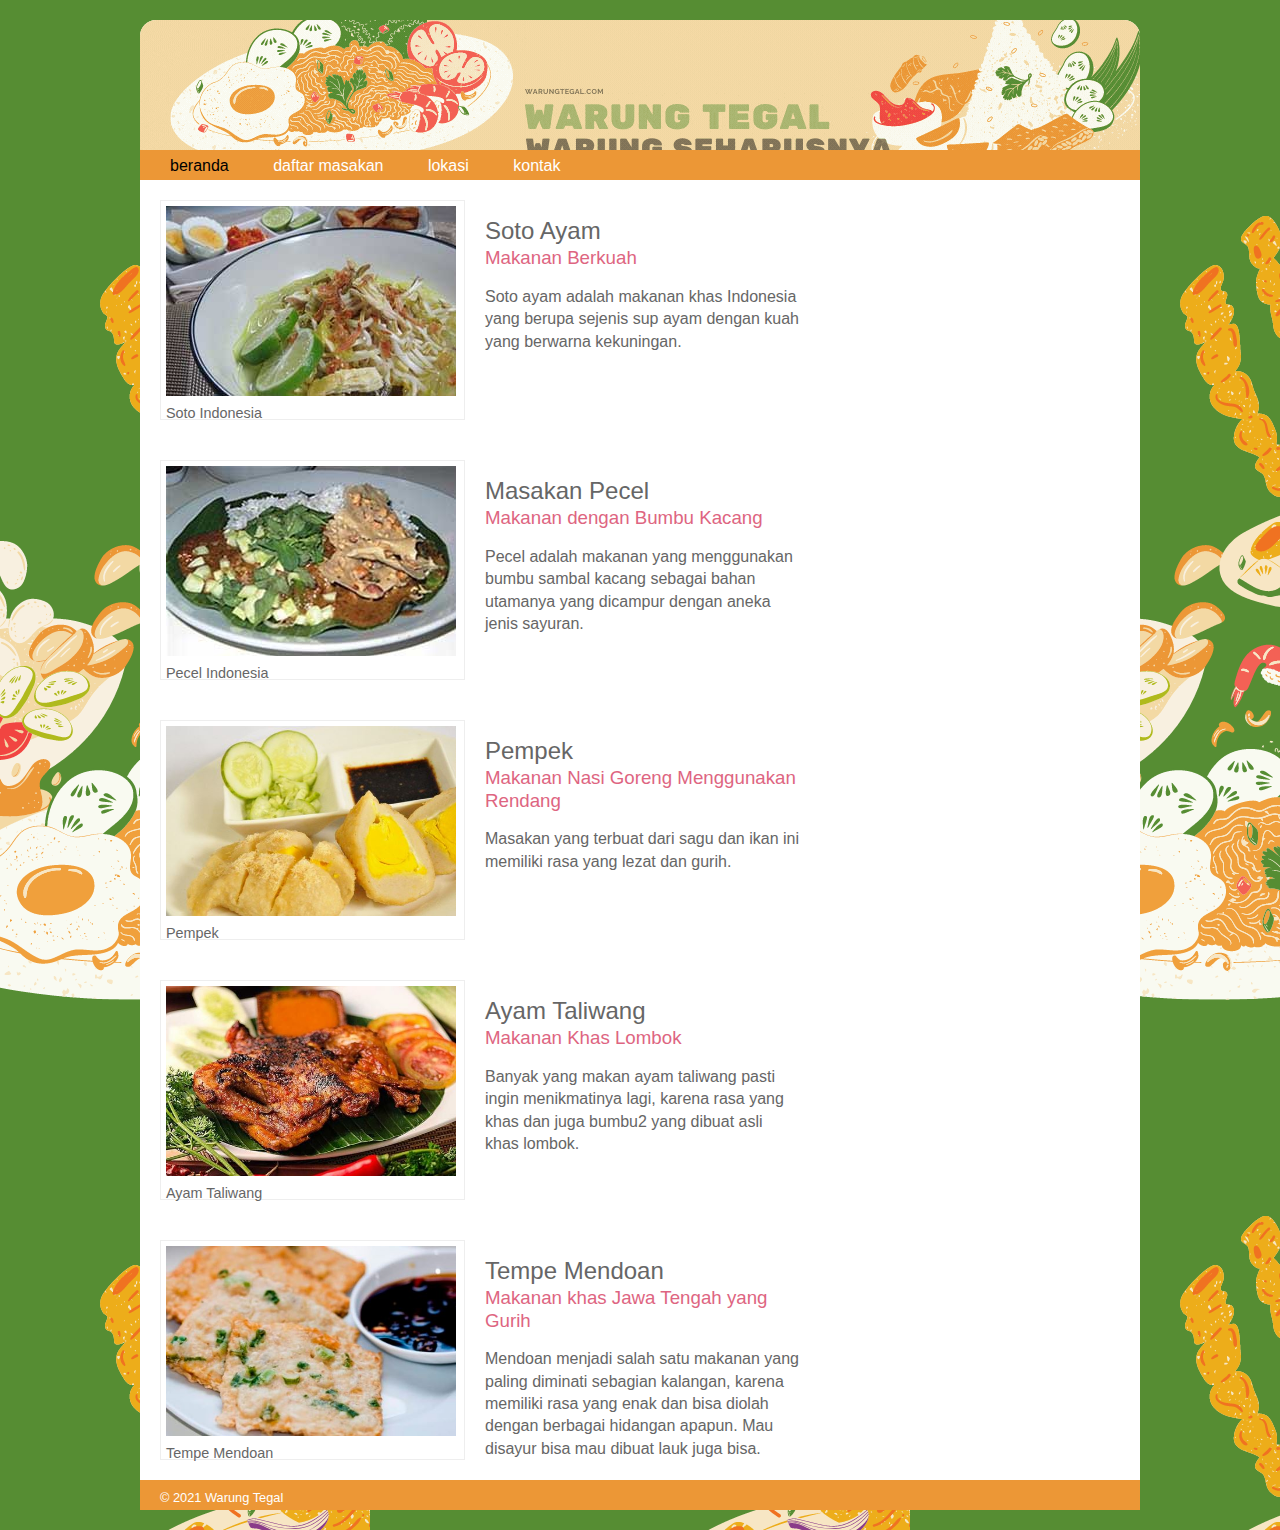
<file: daftar.html>
<!DOCTYPE html>
<html lang="en">
<head>
    <meta charset="UTF-8">
    <meta http-equiv="X-UA-Compatible" content="IE=edge">
    <meta name="viewport" content="width=device-width, initial-scale=1.0">
    <title>Warung Tegal</title>
	<link rel="stylesheet" href="style.css">
</head>

	<body>
		<div class="wrapper">
			<header>
				<h1>Warung Tegal</h1>
				<nav>
					<ul>
                        <li><a href="index.html" class="current">beranda</a></li>
                        <li><a href="daftar.html">daftar masakan</a></li>
                        <li><a href="tentang.html">lokasi</a></li>
                        <li><a href="kontak.html">kontak</a></li>
					</ul>
				</nav>
			</header>
			<section class="courses-daftar">
				<article>
					<figure>
						<img src="images/soto.jpg" alt="soto" />
						<figcaption>Soto Indonesia</figcaption>
					</figure>
					<hgroup>
						<h2>Soto Ayam</h2>
						<h3>Makanan Berkuah</h3>
					</hgroup>
					<p>Soto ayam adalah makanan khas Indonesia yang berupa sejenis sup ayam dengan kuah yang berwarna kekuningan.</p>
				</article>    
				<article>
					<figure>
						<img src="images/pecel.jpg" alt="pecel" />
						<figcaption>Pecel Indonesia</figcaption>
					</figure>
					<hgroup>
						<h2>Masakan Pecel</h2>
						<h3>Makanan dengan Bumbu Kacang</h3>
					</hgroup>
					<p>Pecel adalah makanan yang menggunakan bumbu sambal kacang sebagai bahan utamanya yang dicampur dengan aneka jenis sayuran.</p>
				</article>    
                <article>
					<figure>
						<img src="images/Sumatera-Selatan-Pempek.jpg" alt="pempek" width="290" height="190" />
						<figcaption>Pempek</figcaption>
					</figure>
					<hgroup>
						<h2>Pempek</h2>
						<h3>Makanan Nasi Goreng Menggunakan Rendang</h3>
					</hgroup>
					<p>Masakan yang terbuat dari sagu dan ikan ini memiliki rasa yang lezat dan gurih.</p>
				</article>  
                <article>
					<figure>
						<img src="images/Nusa-Tenggara-Barat-Ayam-Taliwang.jpg" alt="taliwang" width="290" height="190"  />
						<figcaption>Ayam Taliwang</figcaption>
					</figure>
					<hgroup>
						<h2>Ayam Taliwang</h2>
						<h3>Makanan Khas Lombok</h3>
					</hgroup>
					<p>Banyak yang makan ayam taliwang pasti ingin menikmatinya lagi, karena rasa yang khas dan juga bumbu2 yang dibuat asli khas lombok.</p>
				</article>  
                <article>
					<figure>
						<img src="images/Tempe-Mendoan.jpg" alt="Tempe-Mendoan" width="290" height="190" />
						<figcaption>Tempe Mendoan</figcaption>
					</figure>
					<hgroup>
						<h2>Tempe Mendoan</h2>
						<h3>Makanan khas Jawa Tengah yang Gurih</h3>
					</hgroup>
					<p>Mendoan menjadi salah satu makanan yang paling diminati sebagian kalangan, karena memiliki rasa yang enak dan bisa diolah dengan berbagai hidangan apapun. Mau disayur bisa mau dibuat lauk juga bisa.</p>
				</article>  
			</section>
			<footer>
				&copy; 2021 Warung Tegal
			</footer>
		</div><!-- .wrapper -->
	</body>
</html>
</file>
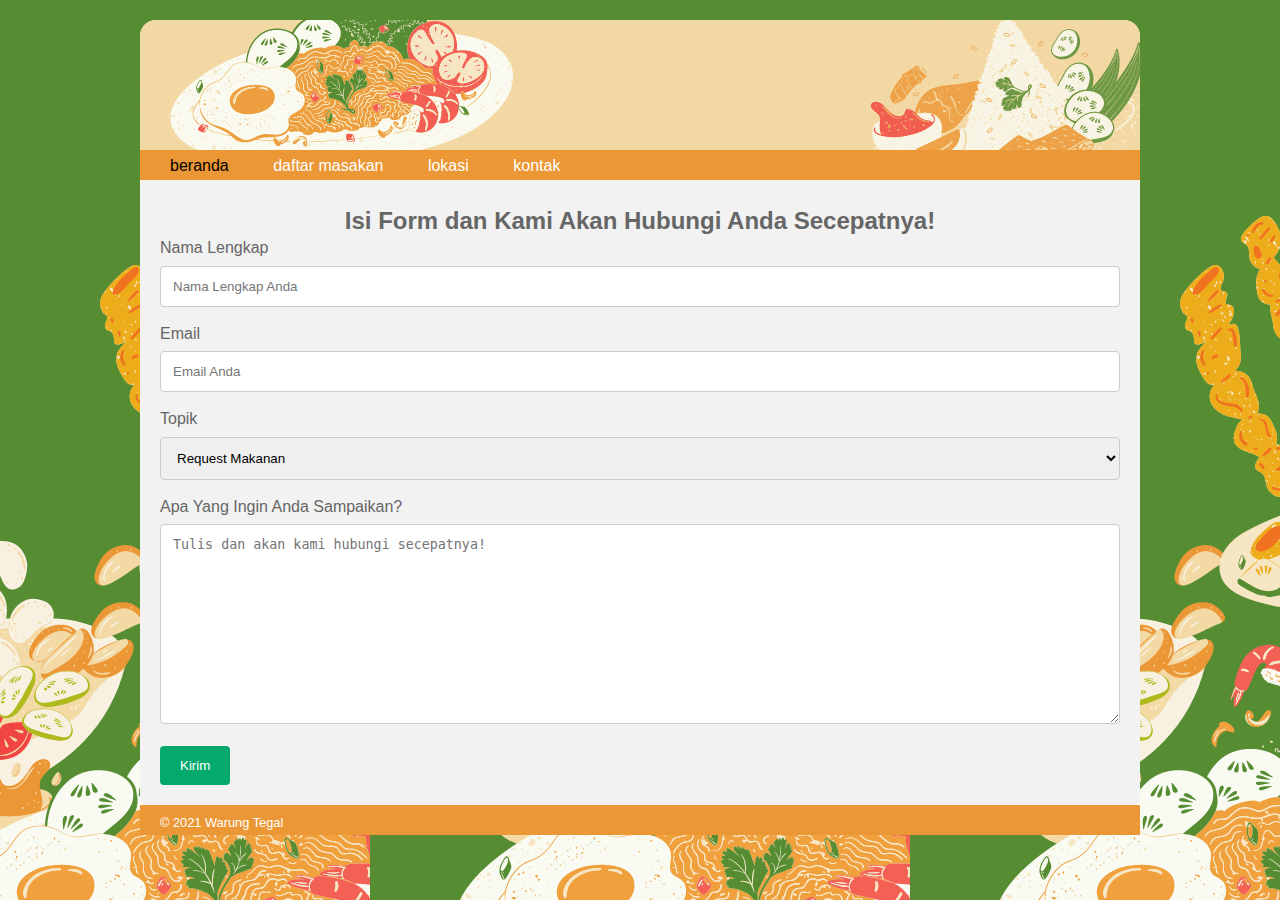
<file: kontak.html>
<!DOCTYPE html>
<html lang="en">
<head>
    <meta charset="UTF-8">
    <meta http-equiv="X-UA-Compatible" content="IE=edge">
    <meta name="viewport" content="width=device-width, initial-scale=1.0">
    <title>Warung Tegal</title>
	<link rel="stylesheet" href="style.css">
</head>

	<body>
		<div class="wrapper">
			<header>
				<h1>Warung Tegal</h1>
				<nav>
					<ul>
            <li><a href="index.html" class="current">beranda</a></li>
            <li><a href="daftar.html">daftar masakan</a></li>
            <li><a href="tentang.html">lokasi</a></li>
            <li><a href="kontak.html">kontak</a></li>
					</ul>
				</nav>
			</header>
            <section>
                <div class="container">
                    <h2 style="text-align: center;"><strong>Isi Form dan Kami Akan Hubungi Anda Secepatnya!</strong></h2>
                    <form action="action_page.php">
                  
                      <label for="fname">Nama Lengkap</label>
                      <input type="text" id="fname" name="fullname" placeholder="Nama Lengkap Anda">
                  
                      <label for="lname">Email</label>
                      <input type="text" id="email" name="email" placeholder="Email Anda">
                  
                      <label for="country">Topik</label>
                      <select id="country" name="country">
                        <option value="request">Request Makanan</option>
                        <option value="keluhan">Keluhan</option>
                        <option value="feedback">Feedback</option>
                      </select>
                  
                      <label for="subject">Apa Yang Ingin Anda Sampaikan?</label>
                      <textarea id="subject" name="subject" placeholder="Tulis dan akan kami hubungi secepatnya!" style="height:200px"></textarea>
                  
                      <input type="submit" value="Kirim">
                  
                    </form>
                  </div>
            </section>
			<footer>
				&copy; 2021 Warung Tegal
			</footer>
		</div><!-- .wrapper -->
	</body>
</html>
</file>
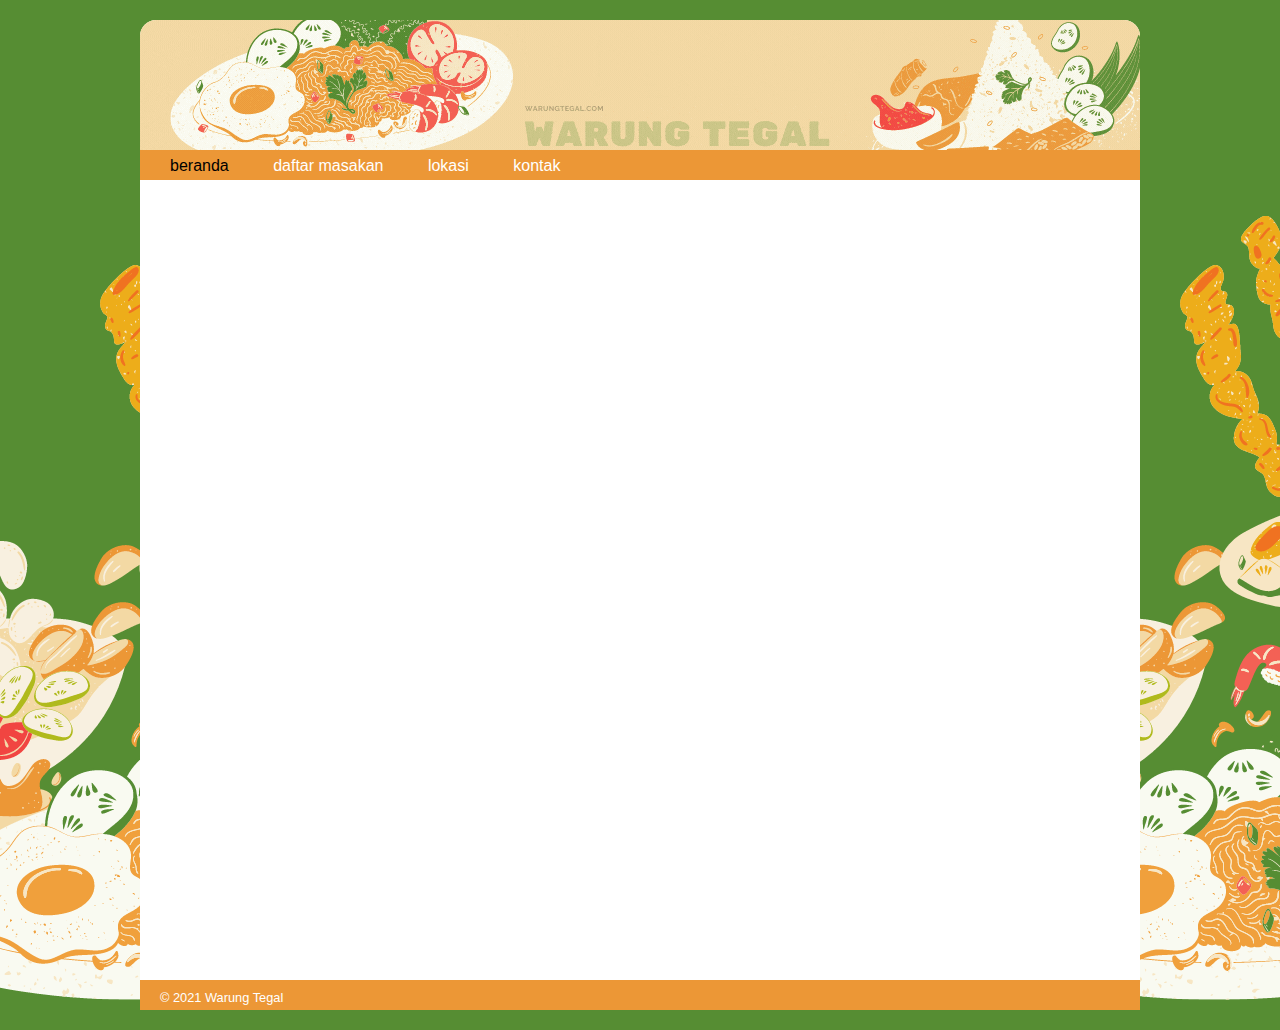
<file: tentang.html>
<!DOCTYPE html>
<html lang="en">
<head>
    <meta charset="UTF-8">
    <meta http-equiv="X-UA-Compatible" content="IE=edge">
    <meta name="viewport" content="width=device-width, initial-scale=1.0">
    <title>Warung Tegal</title>
	<link rel="stylesheet" href="style.css">
</head>
<body>
  <div class="wrapper">
    <header>
      <h1>Warung Tegal</h1>
      <nav>
        <ul>
					<li><a href="index.html" class="current">beranda</a></li>
					<li><a href="daftar.html">daftar masakan</a></li>
					<li><a href="tentang.html">lokasi</a></li>
					<li><a href="kontak.html">kontak</a></li>
        </ul>
      </nav>
    </header>
    <section>
      <div class="mapouter"><div class="gmap_canvas"><iframe width="1000" height="800" id="gmap_canvas" src="https://maps.google.com/maps?q=Institut%20Teknologi&t=&z=13&ie=UTF8&iwloc=&output=embed" frameborder="0" scrolling="no" marginheight="0" marginwidth="0"></iframe><a href="https://getasearch.com"></a><br><style>.mapouter{position:relative;text-align:right;height:800px;width:1000px;}</style><a href="https://www.embedgooglemap.net">embedgooglemap.net</a><style>.gmap_canvas {overflow:hidden;background:none!important;height:800px;width:1000px;}</style></div></div>
    </section>
    <footer>
      &copy; 2021 Warung Tegal
    </footer>
  </div><!-- .wrapper -->
</body>

</html>
</file>
<file: style.css>
header,
section,
aside,
nav,
article,
figure,
figcaption {
    display: block;
}

body {
    color: #666666;
    background-color: #f9f8f6;
    background-image: url("images/background.png");
    background-position: top;
    font-family: "Goudy Bookletter 1911", sans-serif;
    line-height: 1.4em;
    margin: 0px;

}

header {
    border-radius: 1rem;
}

.wrapper {
    width: 1000px;
    margin: 20px auto 20px auto;
    /* border: 2px solid  */
    background-color: #ffffff;
    border-radius: 1rem;
}

header {
    height: 160px;
    background-image: url(images/header.gif.gif);
}

h1 {
    text-indent: -9999px;
    width: 940px;
    height: 130px;
    margin: 0px;
}

nav,
footer {
    clear: both;
    color: #ffffff;
    background-color: #ec9736;
    height: 30px;
}

nav ul {
    margin: 0px;
    padding: 5px 0px 5px 30px;
}

nav li {
    display: inline;
    margin-right: 40px;
}

nav li a {
    color: #ffffff;
}

nav li a:hover,
nav li a.current {
    color: #000000;
}

section.courses {
    float: left;
    width: 659px;
    border-right: 1px solid #eeeeee;
}

section.courses-daftar{
    float: left;
    width: 659px;
    /* border-right: 1px solid #eeeeee; */
}

article {
    clear: both;
    overflow: auto;
    width: 100%;
}

hgroup {
    margin-top: 40px;
}

figure {
    float: left;
    width: 305px;
    height: 220px;
    padding: 5px;
    margin: 20px;
    border: 1px solid #eeeeee;
}

figcaption {
    font-size: 90%;
    text-align: left;
}

aside {
    width: 230px;
    float: left;
    padding: 0px 0px 0px 20px;
}

aside section a {
    display: block;
    padding: 10px;
    border-bottom: 1px solid #eeeeee;
}

aside section a:hover {
    color: #985d6a;
    background-color: #efefef;
}

a {
    color: #de6581;
    text-decoration: none;
}

h1,
h2,
h3 {
    font-weight: normal;
}

h2 {
    margin: 10px 0px 5px 0px;
    padding: 0px;
}

h3 {
    margin: 0px 0px 10px 0px;
    color: #de6581;
}

aside h2 {
    padding: 30px 0px 10px 0px;
    color: #de6581;
}

footer {
    font-size: 80%;
    padding: 7px 0px 0px 20px;
}

* {
    box-sizing: border-box
}

/* Slideshow container */
.slideshow-container {
    max-width: 1000px;
    position: relative;
    margin: auto;
}

/* Hide the images by default */
.mySlides {
    display: none;
}

/* Next & previous buttons */
.prev,
.next {
    cursor: pointer;
    position: absolute;
    top: 50%;
    width: auto;
    margin-top: -22px;
    padding: 16px;
    color: white;
    font-weight: bold;
    font-size: 18px;
    transition: 0.6s ease;
    border-radius: 0 3px 3px 0;
    user-select: none;
}

/* Position the "next button" to the right */
.next {
    right: 0;
    border-radius: 3px 0 0 3px;
}

/* On hover, add a black background color with a little bit see-through */
.prev:hover,
.next:hover {
    background-color: rgba(0, 0, 0, 0.8);
}

/* Caption text */
.text {
    color: #f2f2f2;
    font-size: 15px;
    padding: 8px 12px;
    position: absolute;
    bottom: 8px;
    width: 100%;
    text-align: center;
}

/* Number text (1/3 etc) */
.numbertext {
    color: #f2f2f2;
    font-size: 12px;
    padding: 8px 12px;
    position: absolute;
    top: 0;
}

/* The dots/bullets/indicators */
.dot {
    cursor: pointer;
    height: 15px;
    width: 15px;
    margin: 0 2px;
    background-color: #bbb;
    border-radius: 50%;
    display: inline-block;
    transition: background-color 0.6s ease;
}

.active,
.dot:hover {
    background-color: #717171;
}

/* Fading animation */
.fade {
    -webkit-animation-name: fade;
    -webkit-animation-duration: 1.5s;
    animation-name: fade;
    animation-duration: 1.5s;
}

@-webkit-keyframes fade {
    from {
        opacity: .4
    }

    to {
        opacity: 1
    }
}

@keyframes fade {
    from {
        opacity: .4
    }

    to {
        opacity: 1
    }
}

/* Style inputs with type="text", select elements and textareas */
input[type=text], select, textarea {
    width: 100%; /* Full width */
    padding: 12px; /* Some padding */ 
    border: 1px solid #ccc; /* Gray border */
    border-radius: 4px; /* Rounded borders */
    box-sizing: border-box; /* Make sure that padding and width stays in place */
    margin-top: 6px; /* Add a top margin */
    margin-bottom: 16px; /* Bottom margin */
    resize: vertical /* Allow the user to vertically resize the textarea (not horizontally) */
  }
  
  /* Style the submit button with a specific background color etc */
  input[type=submit] {
    background-color: #04AA6D;
    color: white;
    padding: 12px 20px;
    border: none;
    border-radius: 4px;
    cursor: pointer;
  }
  
  /* When moving the mouse over the submit button, add a darker green color */
  input[type=submit]:hover {
    background-color: #45a049;
  }
  
  /* Add a background color and some padding around the form */
  .container {
    border-radius: 5px;
    background-color: #f2f2f2;
    padding: 20px;
  }
</file>
